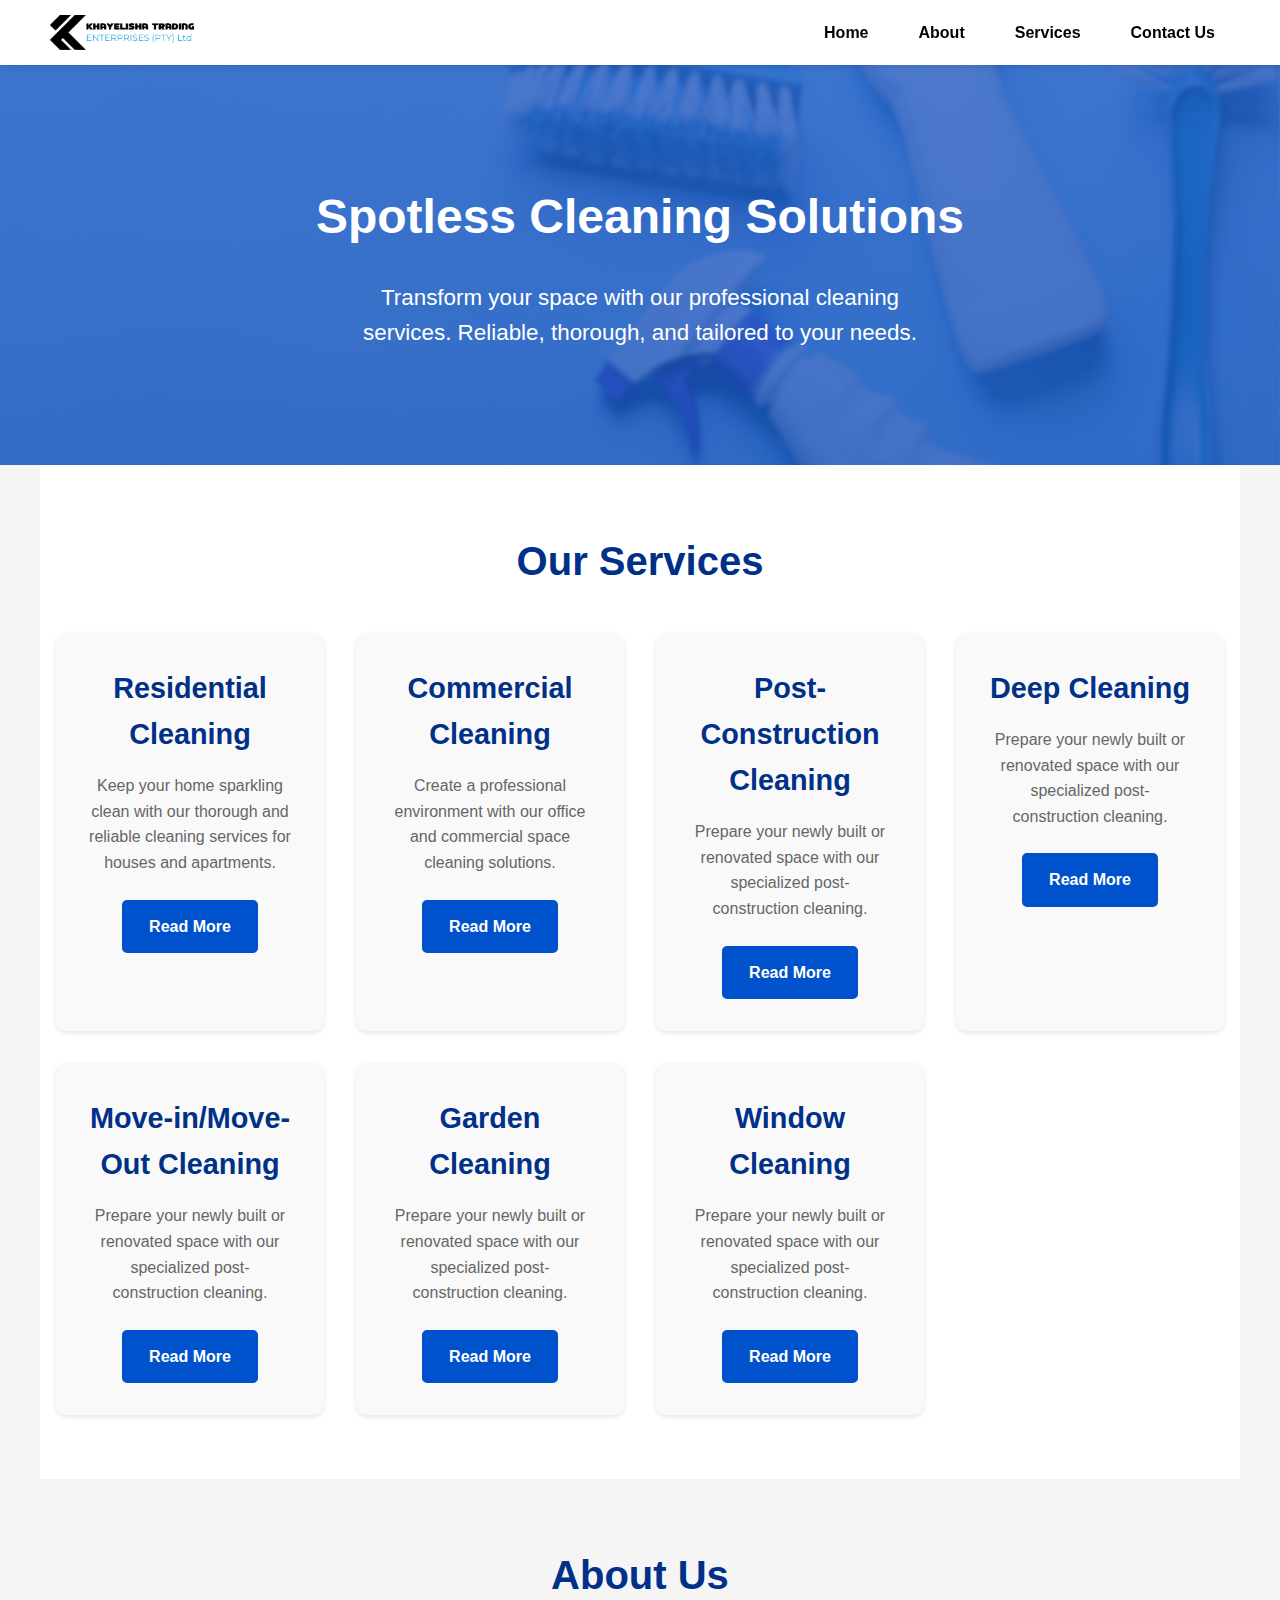
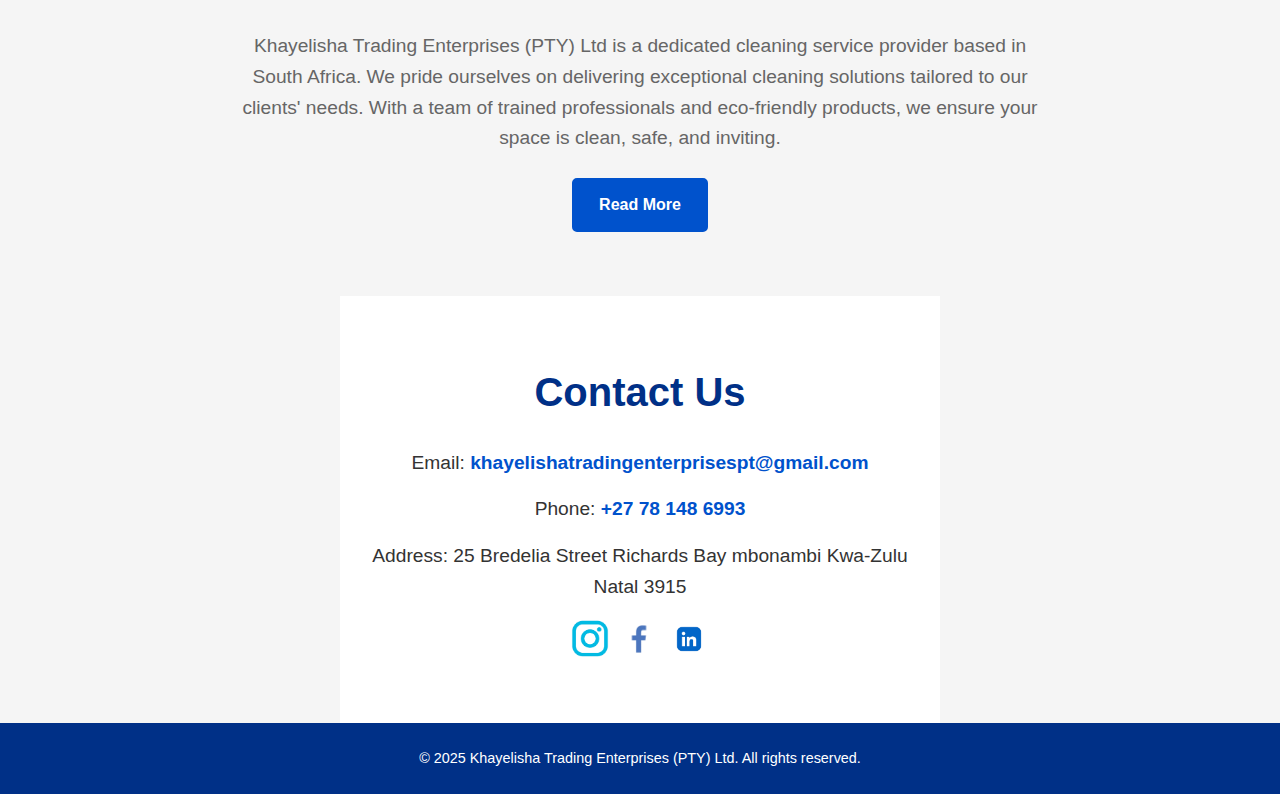
<file: index.html>
<!DOCTYPE html>
<html lang="en">
<head>
    <meta charset="UTF-8">
    <meta name="viewport" content="width=device-width, initial-scale=1.0">
    <title>Khayelisha Trading Enterprises</title>
    <link rel="icon" type="image/png" href="TitleImage.png">
    <link rel="stylesheet" href="Style.css">
</head>
<body>
    <nav>
    <div class="logo">
      <a href="index.html"><img src="Website Logo.png" alt="Business Logo"/></a>
    </div>
    <ul>
      <li><a href="index.html">Home</a></li>
      <li><a href="#about">About</a></li>
      <li><a href="#services">Services</a></li>
      <li><a href="#contact">Contact Us</a></li>
    </ul>
  </nav>

  <!-- Display 1 -->
   <section id="home" class="hero">
        <h2>Spotless Cleaning Solutions</h2>
        <p>Transform your space with our professional cleaning services. Reliable, thorough, and tailored to your needs.</p>
    </section>

    <section id="services" class="services">
        <h2>Our Services</h2>
        <div class="service-grid">
            <div class="service-card">
                <h3>Residential Cleaning</h3>
                <p>Keep your home sparkling clean with our thorough and reliable cleaning services for houses and apartments.</p>
                <a href="Residential-Cleaning.html" class="read-more-btn">Read More</a>
            </div>
            <div class="service-card">
                <h3>Commercial Cleaning</h3>
                <p>Create a professional environment with our office and commercial space cleaning solutions.</p>
                <a href="Commercial Cleaning.html" class="read-more-btn">Read More</a>
            </div>
            <div class="service-card">
                <h3>Post-Construction Cleaning</h3>
                <p>Prepare your newly built or renovated space with our specialized post-construction cleaning.</p>
                <a href="Post-Contruction Cleaning.html" class="read-more-btn">Read More</a>
            </div>
            <div class="service-card">
                <h3>Deep Cleaning</h3>
                <p>Prepare your newly built or renovated space with our specialized post-construction cleaning.</p>
                <a href="Deep Cleaning.html" class="read-more-btn">Read More</a>
            </div>
            <div class="service-card">
                <h3>Move-in/Move-Out Cleaning</h3>
                <p>Prepare your newly built or renovated space with our specialized post-construction cleaning.</p>
                <a href="Move-out Cleaning.html" class="read-more-btn">Read More</a>
            </div>
            <div class="service-card">
                <h3>Garden Cleaning</h3>
                <p>Prepare your newly built or renovated space with our specialized post-construction cleaning.</p>
                <a href="Garden Cleaning.html" class="read-more-btn">Read More</a>
            </div>
            <div class="service-card">
                <h3>Window Cleaning</h3>
                <p>Prepare your newly built or renovated space with our specialized post-construction cleaning.</p>
                <a href="Window Cleaning.html" class="read-more-btn">Read More</a>
            </div>
        </div>
    </section>
<!--Display 3-->
    <section id="about" class="about">
        <h2>About Us</h2>
        <p>Khayelisha Trading Enterprises (PTY) Ltd is a dedicated cleaning service provider based in South Africa. We pride ourselves on delivering exceptional cleaning solutions tailored to our clients' needs. With a team of trained professionals and eco-friendly products, we ensure your space is clean, safe, and inviting.</p>
        <a href="About.html" class="read-more-btn">Read More</a>
    </section>

    <section id="contact" class="contact">
        <h2>Contact Us</h2>
        <p>Email: <a href="mailto:khayelishatradingenterprisespt@gmail.com">khayelishatradingenterprisespt@gmail.com</a></p>
        <p>Phone: <a href="tel:+27781486993">+27 78 148 6993</a></p>
        <p>Address: 25 Bredelia Street Richards Bay mbonambi Kwa-Zulu Natal 3915</p>
        <div class="social-logos">
                <a href="https://www.instagram.com/khayelishatradingenterprisespt" target="_blank">
                    <img src="Insta-logo-removebg-preview.png" alt="Instagram">
                </a>
                <a href="https://www.facebook.com/yourprofile" target="_blank">
                    <img src="Facebook-logo-removebg-preview.png" alt="Facebook">
                </a>
                <a href="https://www.linkedin.com/yourprofile" target="_blank">
                    <img src="LinkedIn-Logo-removebg-preview.png" alt="LinkedIn">
                </a>
        </div>
    </section>

    <footer>
        <p>&copy; 2025 Khayelisha Trading Enterprises (PTY) Ltd. All rights reserved.</p>
    </footer>
</body>
</html>
</file>
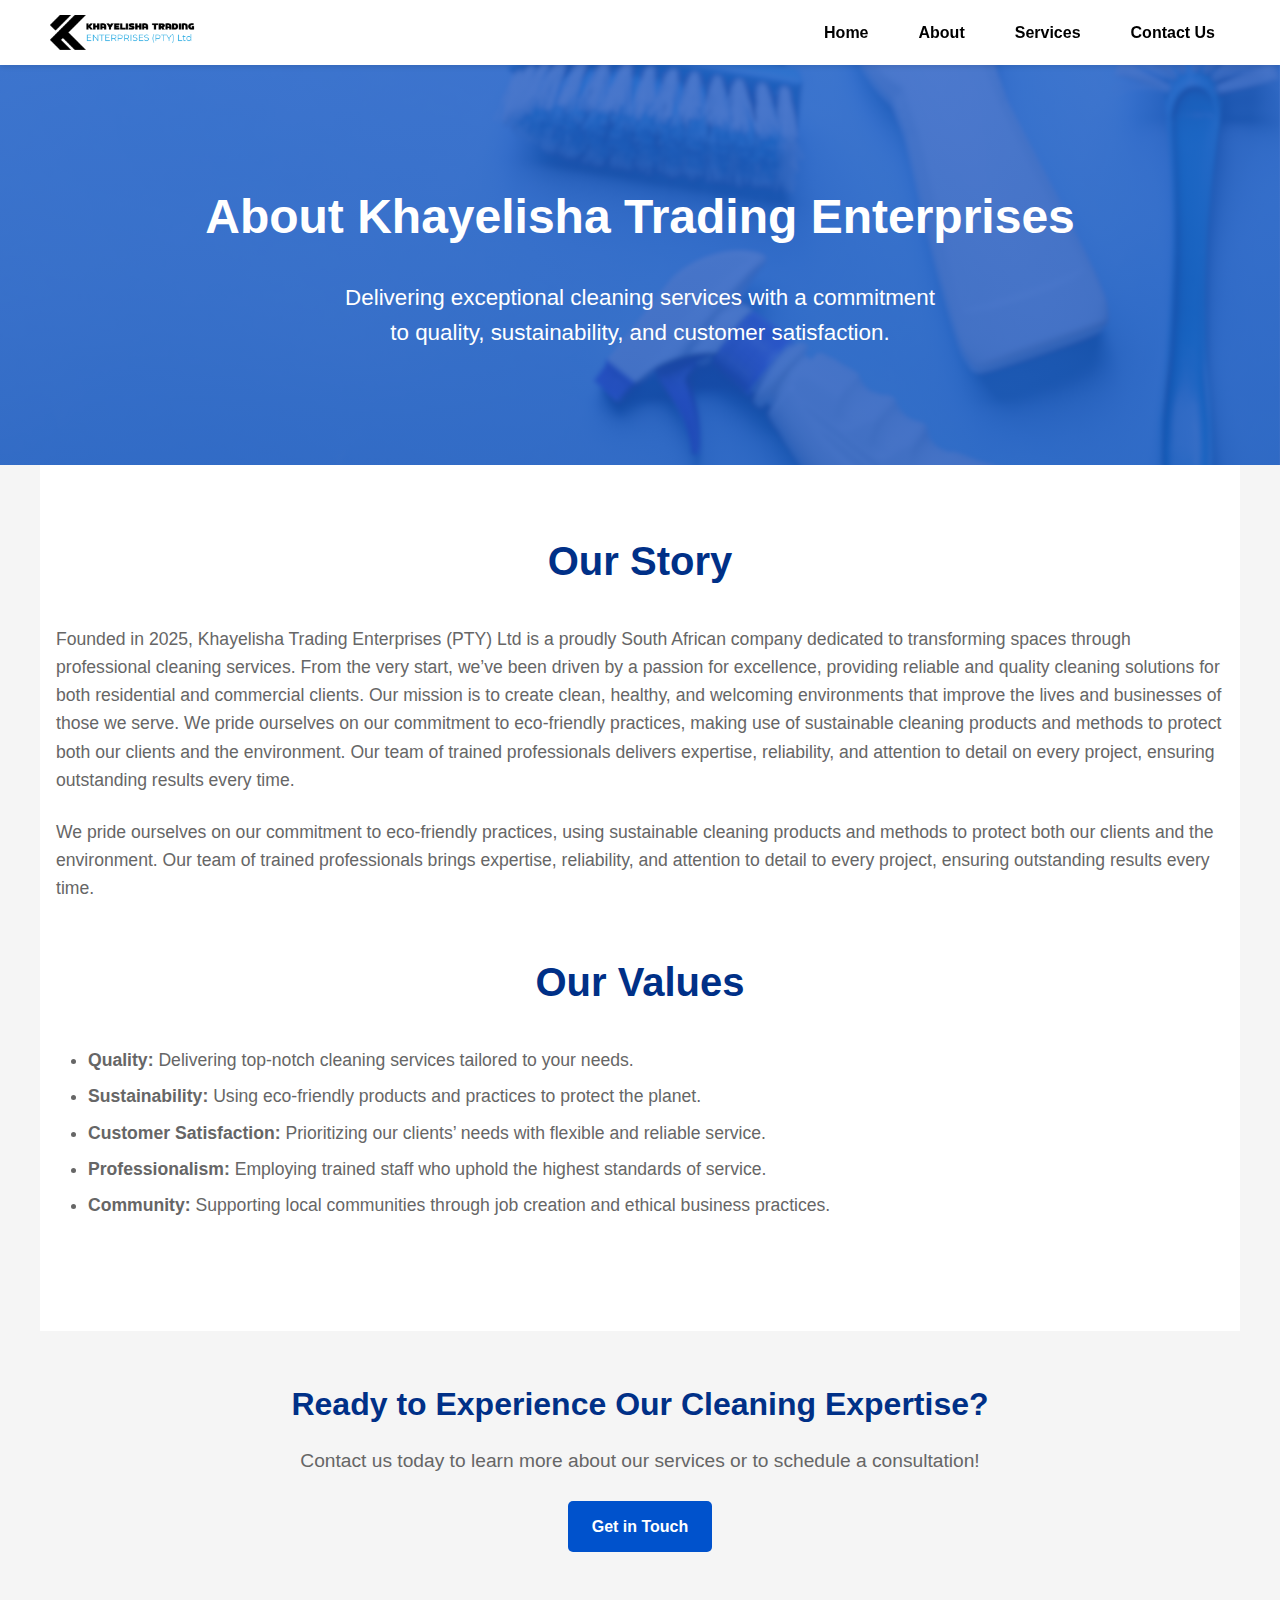
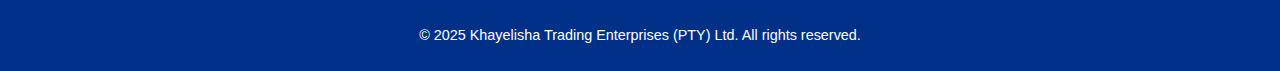
<file: About.html>
<!DOCTYPE html>
<html lang="en">
<head>
    <meta charset="UTF-8">
    <meta name="viewport" content="width=device-width, initial-scale=1.0">
    <title>About Us - Khayelisha Trading Enterprises</title>
    <link rel="icon" type="image/png" href="TitleImage.png">
    <link rel="stylesheet" href="Style.css">
</head>
<body>
    <nav>
        <div class="logo">
        <a href="index.html"><img src="Website Logo.png" alt="Business Logo"/></a>
        </div>
        <ul>
        <li><a href="index.html#home">Home</a></li>
        <li><a href="index.html#about">About</a></li>
        <li><a href="index.html#services">Services</a></li>
        <li><a href="index.html#contact">Contact Us</a></li>
        </ul>
    </nav>

    <section class="hero">
        <h2>About Khayelisha Trading Enterprises</h2>
        <p>Delivering exceptional cleaning services with a commitment to quality, sustainability, and customer satisfaction.</p>
    </section>

    <section class="content">
        <h2>Our Story</h2>
        <div class="service-details">
            <p>Founded in 2025, Khayelisha Trading Enterprises (PTY) Ltd is a proudly South African company dedicated to transforming spaces through professional cleaning services. From the very start, we’ve been driven by a passion for excellence, providing reliable and quality cleaning solutions for both residential and commercial clients. Our mission is to create clean, healthy, and welcoming environments that improve the lives and businesses of those we serve.
            We pride ourselves on our commitment to eco-friendly practices, making use of sustainable cleaning products and methods to protect both our clients and the environment. Our team of trained professionals delivers expertise, reliability, and attention to detail on every project, ensuring outstanding results every time.</p>
            <p>We pride ourselves on our commitment to eco-friendly practices, using sustainable cleaning products and methods to protect both our clients and the environment. Our team of trained professionals brings expertise, reliability, and attention to detail to every project, ensuring outstanding results every time.</p>
        </div>

        <h2>Our Values</h2>
        <div class="service-details">
            <ul>
                <li><strong>Quality:</strong> Delivering top-notch cleaning services tailored to your needs.</li>
                <li><strong>Sustainability:</strong> Using eco-friendly products and practices to protect the planet.</li>
                <li><strong>Customer Satisfaction:</strong> Prioritizing our clients’ needs with flexible and reliable service.</li>
                <li><strong>Professionalism:</strong> Employing trained staff who uphold the highest standards of service.</li>
                <li><strong>Community:</strong> Supporting local communities through job creation and ethical business practices.</li>
            </ul>
        </div>

        
        </div>
    </section>

    <section class="cta">
        <h2>Ready to Experience Our Cleaning Expertise?</h2>
        <p>Contact us today to learn more about our services or to schedule a consultation!</p>
        <a href="mailto:khayelishacleaningsolutions@gmail.com">Get in Touch</a>
    </section>

    <footer>
        <p>&copy; 2025 Khayelisha Trading Enterprises (PTY) Ltd. All rights reserved.</p>
    </footer>
</body>
</html>
</file>
<file: Style.css>
* {
    margin: 0;
    padding: 0;
    box-sizing: border-box;
}

body {
    font-family: Arial, sans-serif;
    line-height: 1.6;
    color: #333;
    background-color: #f5f5f5;
}

/* Make all images scale nicely */
img {
    max-width: 100%;
    height: auto;
    display: block;
    object-fit: cover;
}

/* Navigation Bar */
nav {
    display: flex;
    justify-content: space-between;
    align-items: center;
    background-color: #ffffff;
    color: #000000;
    padding: 15px 50px;
    box-shadow: 0 2px 5px rgba(0, 0, 0, 0.1);
    position: sticky;
    top: 0;
    z-index: 1000;
    flex-wrap: wrap;
}

nav .logo img {
    height: auto;
    max-width: 150px;
    width: auto;
    object-fit: contain;
}

nav ul {
    list-style: none;
    display: flex;
    margin: 0;
    padding: 0;
    gap: 20px;
    flex-wrap: wrap;
}

nav ul li {
    margin-left: 0;
}

nav ul li a {
    text-decoration: none;
    color: #000000;
    font-weight: 600;
    font-size: 16px;
    padding: 10px 15px;
    transition: background-color 0.3s ease;
}

nav ul li a:hover {
    background-color: #7c9dcf;
    border-radius: 5px;
}

/* Hero Section */
.hero {
    background: linear-gradient(rgba(33, 89, 194, 0.8), rgba(24, 81, 185, 0.8)), url("Back-img.png");
    background-size: cover;
    background-position: center;
    color: #fff;
    text-align: center;
    padding: 6rem 1rem;
    min-height: 400px;
    display: flex;
    flex-direction: column;
    justify-content: center;
}

.hero h2 {
    font-size: 3rem;
    margin-bottom: 1.5rem;
    font-weight: 700;
}

.hero p {
    font-size: 1.4rem;
    max-width: 600px;
    margin: 0 auto;
}

/* Services Section */
.services {
    padding: 4rem 1rem;
    max-width: 1200px;
    margin: 0 auto;
    background-color: #fff;
}

.services h2 {
    text-align: center;
    margin-bottom: 2.5rem;
    color: #003087;
    font-size: 2.5rem;
    font-weight: 700;
}

.service-grid {
    display: grid;
    grid-template-columns: repeat(auto-fit, minmax(250px, 1fr));
    gap: 2rem;
}

.service-card {
    background-color: #f9f9f9;
    padding: 2rem;
    border-radius: 10px;
    text-align: center;
    box-shadow: 0 2px 5px rgba(0, 0, 0, 0.1);
    transition: transform 0.3s ease, box-shadow 0.3s ease;
}

.service-card:hover {
    transform: translateY(-5px);
    box-shadow: 0 4px 10px rgba(0, 0, 0, 0.15);
}

.service-card h3 {
    color: #003087;
    margin-bottom: 1rem;
    font-size: 1.8rem;
}

.service-card p {
    color: #666;
    font-size: 1rem;
    margin-bottom: 1.5rem;
}

.read-more-btn {
    display: inline-block;
    padding: 12px 25px;
    background-color: #0052cc;
    color: #fff;
    font-size: 16px;
    font-weight: 600;
    text-decoration: none;
    border-radius: 5px;
    border: 2px solid #0052cc;
    transition: background-color 0.3s ease, border-color 0.3s ease;
}

.read-more-btn:hover {
    background-color: #003087;
    border-color: #003087;
    cursor: pointer;
}

/* About Section */
.about {
    background-color: #f5f5f5;
    padding: 4rem 1rem;
    text-align: center;
}

.about h2 {
    margin-bottom: 1.5rem;
    color: #003087;
    font-size: 2.5rem;
    font-weight: 700;
}

.about p {
    font-size: 1.2rem;
    max-width: 800px;
    margin: 0 auto 1.5rem;
    color: #666;
}

/* Contact Section */
.contact {
    padding: 4rem 1rem;
    max-width: 600px;
    margin: 0 auto;
    text-align: center;
    background-color: #fff;
}

.contact h2 {
    margin-bottom: 1.5rem;
    color: #003087;
    font-size: 2.5rem;
    font-weight: 700;
}

.contact p {
    font-size: 1.2rem;
    margin-bottom: 1rem;
}

.contact a {
    color: #0052cc;
    text-decoration: none;
    font-weight: 600;
}

.contact a:hover {
    text-decoration: underline;
}

.social-logos {
    display: flex;
    gap: 10px;
    margin-left: auto;
    margin-right: auto;
    justify-content: center;
}

.social-logos img {
    height: 40px;
    width: auto;
    vertical-align: middle;
    max-width: 40px;
}

/* Content Section (for Service Pages) */
.content {
    padding: 4rem 1rem;
    max-width: 1200px;
    margin: 0 auto;
    background-color: #fff;
}

.content h2 {
    text-align: center;
    margin-bottom: 2rem;
    color: #003087;
    font-size: 2.5rem;
    font-weight: 700;
}

.service-details {
    margin-bottom: 3rem;
}

.service-details p {
    font-size: 1.1rem;
    color: #666;
    margin-bottom: 1.5rem;
}

.service-details ul {
    list-style: disc;
    margin-left: 2rem;
    margin-bottom: 1.5rem;
}

.service-details ul li {
    font-size: 1.1rem;
    color: #666;
    margin-bottom: 0.5rem;
}

/* Media Grid */
.media-grid {
    display: grid;
    grid-template-columns: repeat(auto-fit, minmax(300px, 1fr));
    gap: 2rem;
    margin-bottom: 3rem;
}

.media-card {
    background-color: #f9f9f9;
    padding: 1rem;
    border-radius: 10px;
    box-shadow: 0 2px 5px rgba(0, 0, 0, 0.1);
    text-align: center;
    transition: transform 0.3s ease, box-shadow 0.3s ease;
}

.media-card:hover {
    transform: translateY(-5px);
    box-shadow: 0 4px 10px rgba(0, 0, 0, 0.15);
}

.media-card img, .media-card video {
    max-width: 100%;
    border-radius: 8px;
    margin-bottom: 1rem;
}

/* CTA Section */
.cta {
    text-align: center;
    padding: 3rem 1rem;
    background-color: #f5f5f5;
}

.cta h2 {
    margin-bottom: 1rem;
    color: #003087;
    font-size: 2rem;
    font-weight: 700;
}

.cta p {
    font-size: 1.2rem;
    color: #666;
    margin-bottom: 1.5rem;
}

.cta a {
    display: inline-block;
    background-color: #0052cc;
    color: #fff;
    padding: 0.8rem 1.5rem;
    text-decoration: none;
    border-radius: 5px;
    font-weight: 600;
    transition: background-color 0.3s ease;
}

.cta a:hover {
    background-color: #003087;
}

/* Footer */
footer {
    background-color: #003087;
    color: #fff;
    text-align: center;
    padding: 1.5rem;
    font-size: 0.9rem;
}

/* Responsive Design */
@media (max-width: 768px) {
    nav {
        flex-direction: column;
        align-items: center;
        padding: 10px 20px;
    }

    nav ul {
        flex-direction: column;
        align-items: center;
        gap: 12px;
        margin-top: 12px;
    }

    nav .logo img {
        max-width: 120px;
    }

    .hero {
        padding: 4rem 1rem;
        min-height: 300px;
    }

    .hero h2 {
        font-size: 2rem;
    }

    .hero p {
        font-size: 1rem;
    }
}

@media (max-width: 480px) {
    nav {
        padding: 8px 12px;
    }

    nav .logo img {
        max-width: 100px;
    }

    nav ul li a {
        font-size: 14px;
        padding: 8px 10px;
    }

    .hero {
        padding: 2.5rem 1rem;
    }

    .hero h2 {
        font-size: 1.8rem;
    }

    .hero p {
        font-size: 0.9rem;
    }

    .service-card h3 {
        font-size: 1.5rem;
    }

    .service-card p {
        font-size: 1rem;
    }
}
</file>
